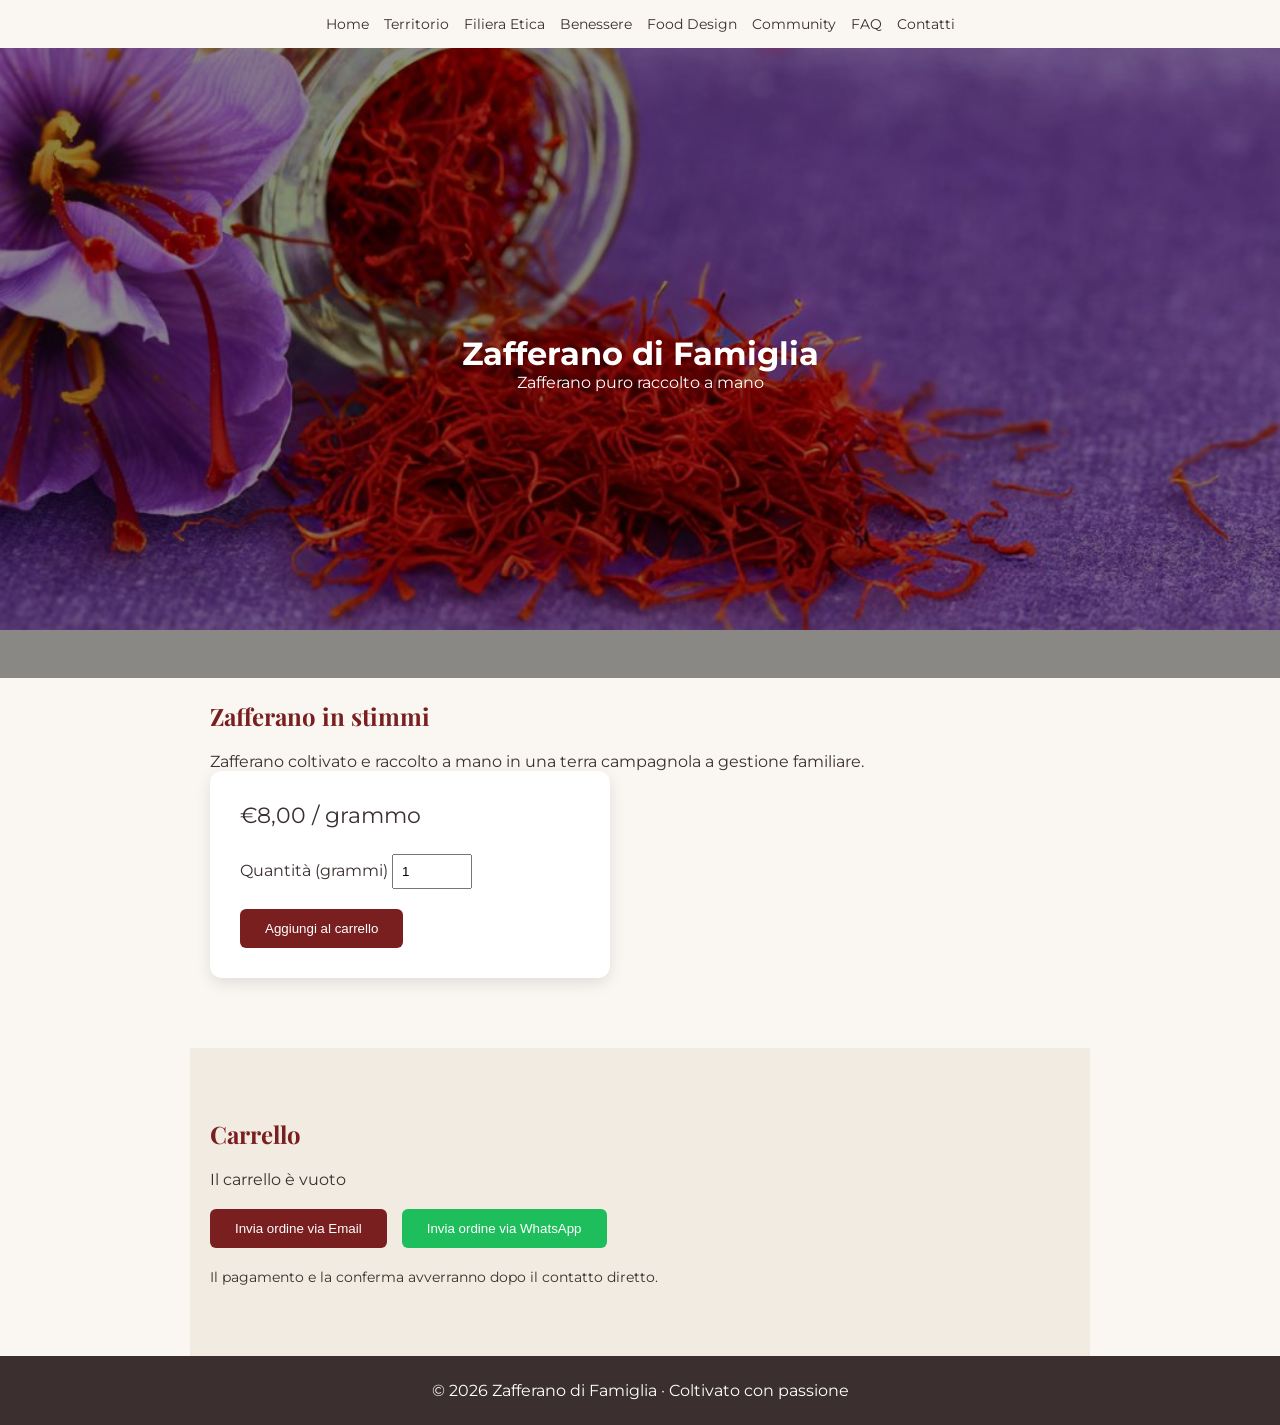
<file: index.html>
<!DOCTYPE html>
<html lang="it">

<head>
    <meta charset="UTF-8" />
    <meta name="viewport" content="width=device-width, initial-scale=1.0" />
    <title>Zafferano di Famiglia</title>
    <link rel="stylesheet" href="index.css" />
    <link href="https://fonts.googleapis.com/css2?family=Playfair+Display:wght@500;700&family=Montserrat:wght@300;400;500&display=swap" rel="stylesheet">
</head>

<body>

    <header class="hero">
        <nav class="main-nav">
            <a href="index.html">Home</a>
            <a href="territorio.html">Territorio</a>
            <a href="filiera-etica.html">Filiera Etica</a>
            <a href="benessere.html">Benessere</a>
            <a href="food-design.html">Food Design</a>
            <a href="community.html">Community</a>
            <a href="faq.html">FAQ</a>
            <a href="contatti.html">Contatti</a>
        </nav>
        <div class="overlay">
            <h1>Zafferano di Famiglia</h1>
            <p>Zafferano puro raccolto a mano</p>
        </div>
    </header>

    <section class="section">
        <h2>Zafferano in stimmi</h2>
        <p>Zafferano coltivato e raccolto a mano in una terra campagnola a gestione familiare.</p>

        <div class="product-box">
            <p class="price">€8,00 / grammo</p>

            <label for="quantity">Quantità (grammi)</label>
            <input type="number" id="quantity" min="1" value="1" />

            <button onclick="addToCart()">Aggiungi al carrello</button>
        </div>
    </section>

    <section class="section alt">
        <h2>Carrello</h2>
        <div id="cart"></div>
        <p id="total"></p>

        <div class="order-buttons">
            <button onclick="sendEmailOrder()">Invia ordine via Email</button>
            <button class="whatsapp" onclick="sendWhatsAppOrder()">Invia ordine via WhatsApp</button>
        </div>

        <p class="note">Il pagamento e la conferma avverranno dopo il contatto diretto.</p>
    </section>

    <footer>
        <p>© 2026 Zafferano di Famiglia · Coltivato con passione</p>
    </footer>

    <script src="index.js"></script>
</body>

</html>
</file>
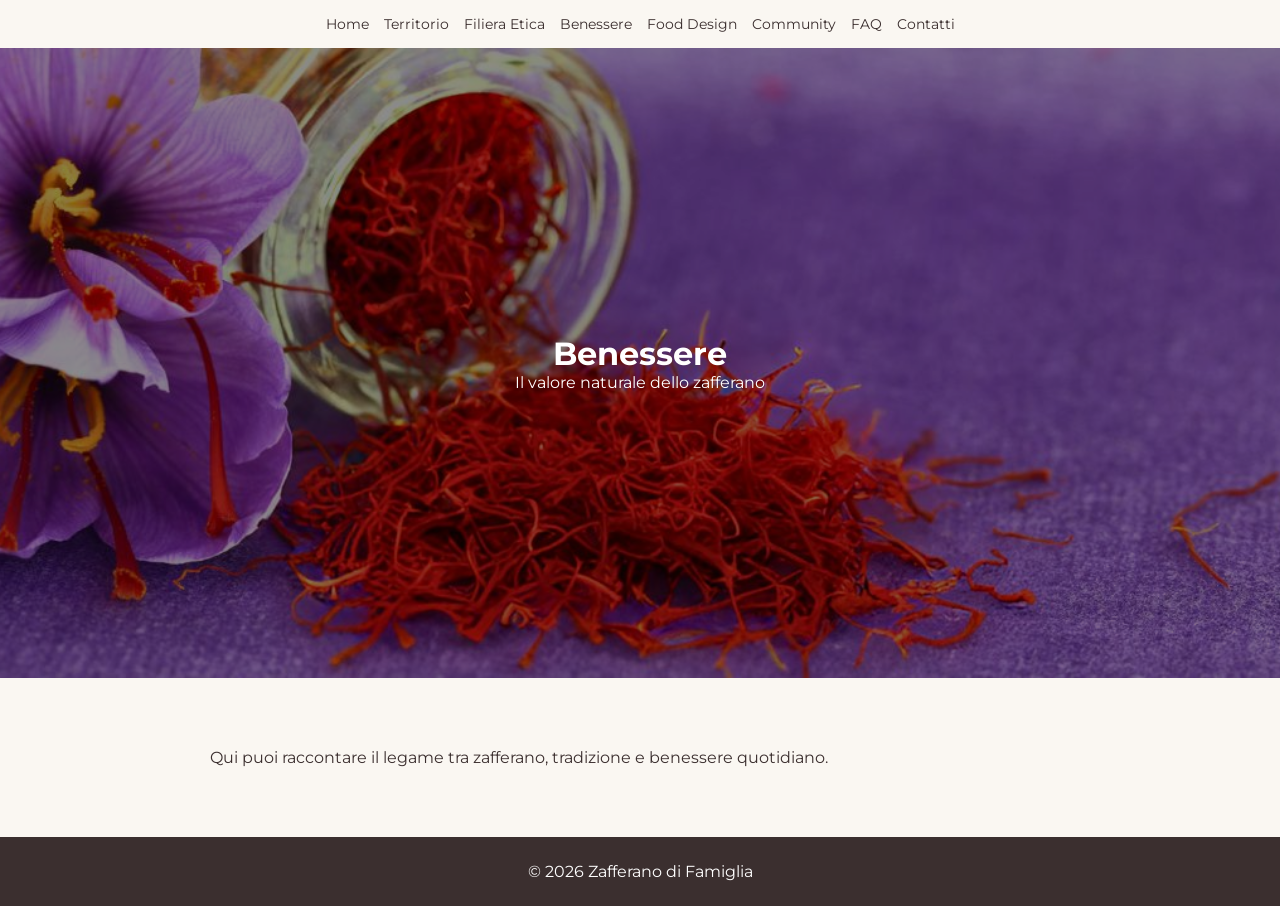
<file: benessere.html>
<!DOCTYPE html>
<html lang="it">
<head>
  <meta charset="UTF-8" />
  <meta name="viewport" content="width=device-width, initial-scale=1.0" />
  <title>Benessere – Zafferano di Famiglia</title>

  <link rel="stylesheet" href="index.css" />
  <link href="https://fonts.googleapis.com/css2?family=Playfair+Display:wght@500;700&family=Montserrat:wght@300;400;500&display=swap" rel="stylesheet">
</head>
<body>

<nav class="main-nav">
  <a href="index.html">Home</a>
  <a href="territorio.html">Territorio</a>
  <a href="filiera-etica.html">Filiera Etica</a>
  <a href="benessere.html">Benessere</a>
  <a href="food-design.html">Food Design</a>
  <a href="community.html">Community</a>
  <a href="faq.html">FAQ</a>
  <a href="contatti.html">Contatti</a>
</nav>

<header class="hero">
  <div class="overlay">
    <h1>Benessere</h1>
    <p>Il valore naturale dello zafferano</p>
  </div>
</header>

<section class="section">
  <p>
    Qui puoi raccontare il legame tra zafferano, tradizione
    e benessere quotidiano.
  </p>
</section>

<footer>
  <p>© 2026 Zafferano di Famiglia</p>
</footer>

</body>
</html>
</file>
<file: index.css>
* {
    margin: 0;
    padding: 0;
    box-sizing: border-box;
}

body {
    font-family: 'Montserrat', sans-serif;
    background-color: #faf7f2;
    color: #3b2f2f;
}

.hero {
    height: 70vh;
    background: url("pistilli di zafferano.jpg") center/cover no-repeat;
}

.main-nav {
    padding: 15px 20px;
    display: flex;
    gap: 15px;
    flex-wrap: wrap;
    justify-content: center;
    background: #faf7f2;
}
  
.main-nav a {
text-decoration: none;
color: #3b2f2f;
font-size: 0.9rem;
}

.main-nav a:hover {
text-decoration: underline;
}

.overlay {
    background: rgba(0, 0, 0, 0.45);
    height: 100%;
    display: flex;
    flex-direction: column;
    justify-content: center;
    align-items: center;
    color: white;
}

.section {
    padding: 70px 20px;
    max-width: 900px;
    margin: auto;
}

.section.alt {
    background-color: #f1ebe1;
}

h2 {
    font-family: 'Playfair Display', serif;
    color: #7a1f1f;
    margin-bottom: 20px;
}

.product-box {
    background: white;
    padding: 30px;
    border-radius: 12px;
    box-shadow: 0 5px 15px rgba(0, 0, 0, 0.1);
    max-width: 400px;
}

.price {
    font-size: 1.4rem;
    margin-bottom: 15px;
}

input {
    width: 80px;
    padding: 8px;
    margin: 10px 0 20px 0;
}

button {
    background: #7a1f1f;
    color: white;
    border: none;
    padding: 12px 25px;
    cursor: pointer;
    border-radius: 6px;
}

button.whatsapp {
    background: #1ebe5d;
}

.order-buttons {
    display: flex;
    gap: 15px;
    flex-wrap: wrap;
    margin-top: 20px;
}

.note {
    margin-top: 20px;
    font-size: 0.9rem;
}

footer {
    background: #3b2f2f;
    color: white;
    text-align: center;
    padding: 25px;
}
</file>
